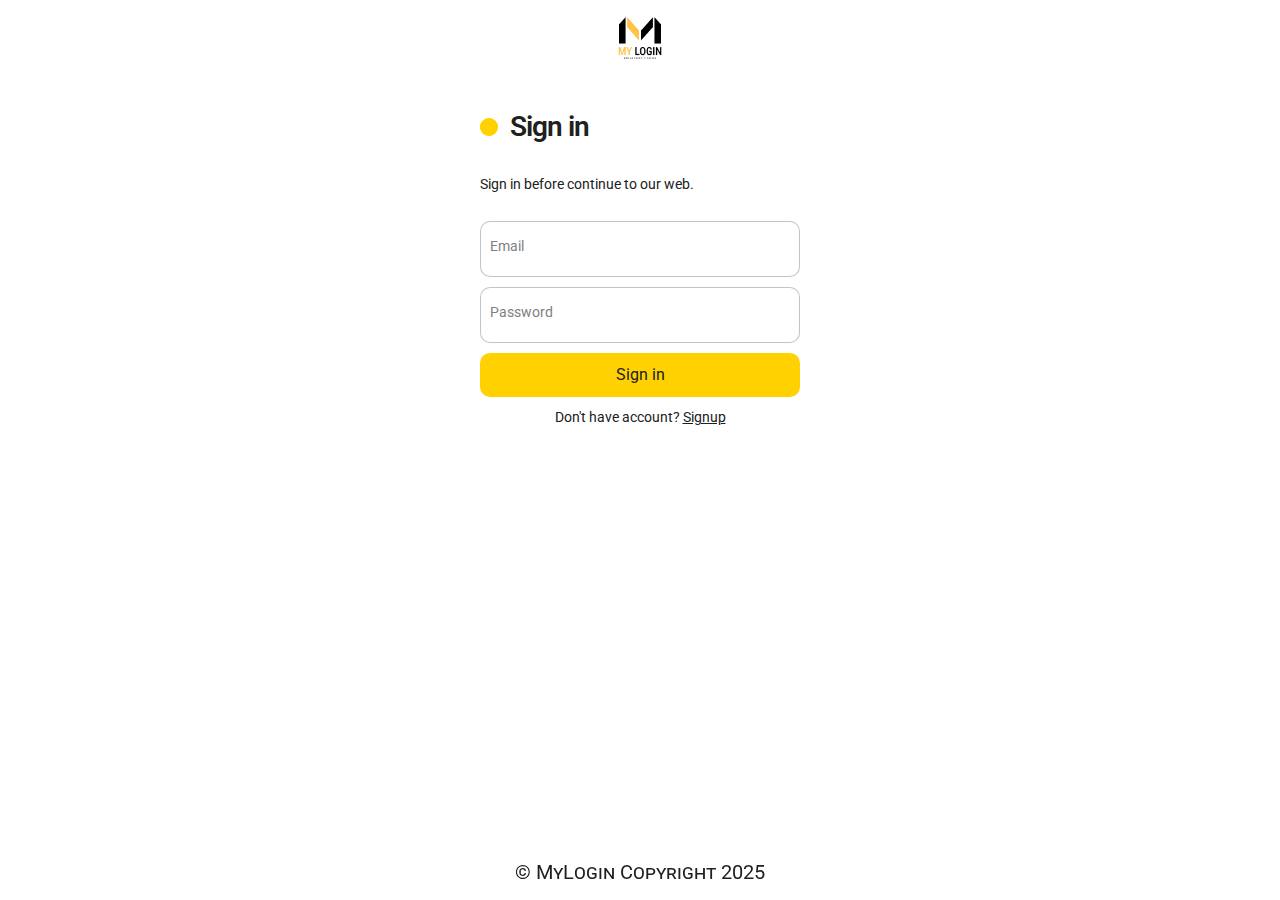
<file: sign-in.html>
<!DOCTYPE html>
<html lang="id">
<head>
    <meta charset="UTF-8">
    <meta name="viewport" content="width=device-width, initial-scale=1.0">
    <meta name="author" content="Aflah Mahdi Yazdi">

    <title>My Login - Sign in</title>
    <link rel="shortcut icon" href="res/logo.png" type="image/x-icon">

    <link rel="stylesheet" href="css/style.css">
    <link rel="stylesheet" href="css/bootstrap.min.css">
    <link rel="stylesheet" href="css/bootstrap.min.css">
    <link href="https://fonts.googleapis.com/css2?family=Roboto:wght@400;500;700&display=swap" rel="stylesheet">

    <script src="js/bootstrap.min.js"></script>

</head>
<body>
    <header>
        <nav class="navbar bg-transparent bg-body-tertiary">
            <div class="container">
              <a class="navbar-brand mx-auto" href="#">
                <img src="res/logo.png" alt="My Login" width="50" height="50">
              </a>
            </div>
          </nav>
    </header>
    <main>
        <div class="container tengah">
        <form class="form">
            <p class="title">Sign in</p>
            <p class="message">Sign in before continue to our web.</p>
            <label>
                <input required="" placeholder="" type="email" class="input" id="emaile">
                <span>Email</span>
            </label> 
                
            <label>
                <input required="" placeholder="" type="password" class="input" id="password">
                <span>Password</span>
            </label>
            <button class="submit">Sign in</button>
            <p class="signin">Don't have account? <a href="index.html">Signup</a> </p>
        </form>
    </div>
    </main>
    <footer>
        <nav class="navbar fixed-bottom bg-transparent bg-body-tertiary">
            <div class="container">
              <a class="navbar-brand mx-auto logo">
                &copy MyLogin Copyright 2025
              </a>
            </div>
          </nav>
    </footer>
</body>
</html>
</file>
<file: css/style.css>
*{
    font-family: 'roboto';
}
/*///// Ini Container buat nengahin login web /////*/
.tengah{
    display: flex;
    justify-content: center;
}

/*///// Ini Form Login /////*/
.form {
    display: flex;
    flex-direction: column;
    gap: 10px;
    min-width: 320px;
    max-width: 350px;
    background-color: #fff;
    padding: 0px;
    margin: 30px;
    border-radius: 20px;
    position: relative;
  }
  
  .title {
    font-size: 28px;
    color: #202020;
    font-weight: 600;
    letter-spacing: -1px;
    position: relative;
    display: flex;
    align-items: center;
    padding-left: 30px;
  }
  
  .title::before,.title::after {
    position: absolute;
    content: "";
    height: 16px;
    width: 16px;
    border-radius: 50%;
    left: 0px;
    background-color: #ffd100;
  }
  
  .title::before {
    width: 18px;
    height: 18px;
    background-color: #ffee32;
  }
  
  .title::after {
    width: 18px;
    height: 18px;
    animation: pulse 1s linear infinite;
  }
  
  .message, .signin {
    color: #202020;
    font-size: 14px;
  }
  
  .signin {
    text-align: center;
  }
  
  .signin a {
    color: #202020;
  }
  
  .signin a:hover {
    color: #ffd100 !important;
    text-decoration: underline #ffd100;
  }
  
  .flex {
    display: flex;
    width: 100%;
    gap: 6px;
  }
  
  .form label {
    position: relative;
  }
  
  .form label .input {
    width: 100%;
    padding: 10px 10px 20px 10px;
    outline: 0;
    border: 1px solid rgba(105, 105, 105, 0.397);
    border-radius: 10px;
  }
  
  .form label .input + span {
    position: absolute;
    left: 10px;
    top: 15px;
    color: grey;
    font-size: 0.9em;
    cursor: text;
    transition: 0.3s ease;
  }
  
  .form label .input:placeholder-shown + span {
    top: 15px;
    font-size: 0.9em;
  }
  
  .form label .input:focus + span,.form label .input:valid + span {
    top: 30px;
    font-size: 0.7em;
    font-weight: 600;
  }
  
  .form label .input:valid + span {
    color: green;
  }
  
  .submit {
    border: none;
    outline: none;
    background-color: #ffd100;
    padding: 10px;
    border-radius: 10px;
    color: #202020;
    font-size: 16px;
    transform: .3s ease;
  }
  
  .submit:hover {
    background-color: #ffee32;
  }
  
  @keyframes pulse {
    from {
      transform: scale(0.9);
      opacity: 1;
    }
  
    to {
      transform: scale(1.8);
      opacity: 0;
    }
  }
.logo{
    font-size: medium;
    color: #202020;
    font-variant:small-caps;
}

a:hover{
    color: #202020 !important;
}

@media screen and (max-height: 650px) {
    .fixed-bottom {
        position: relative !important;
    }
}
</file>
